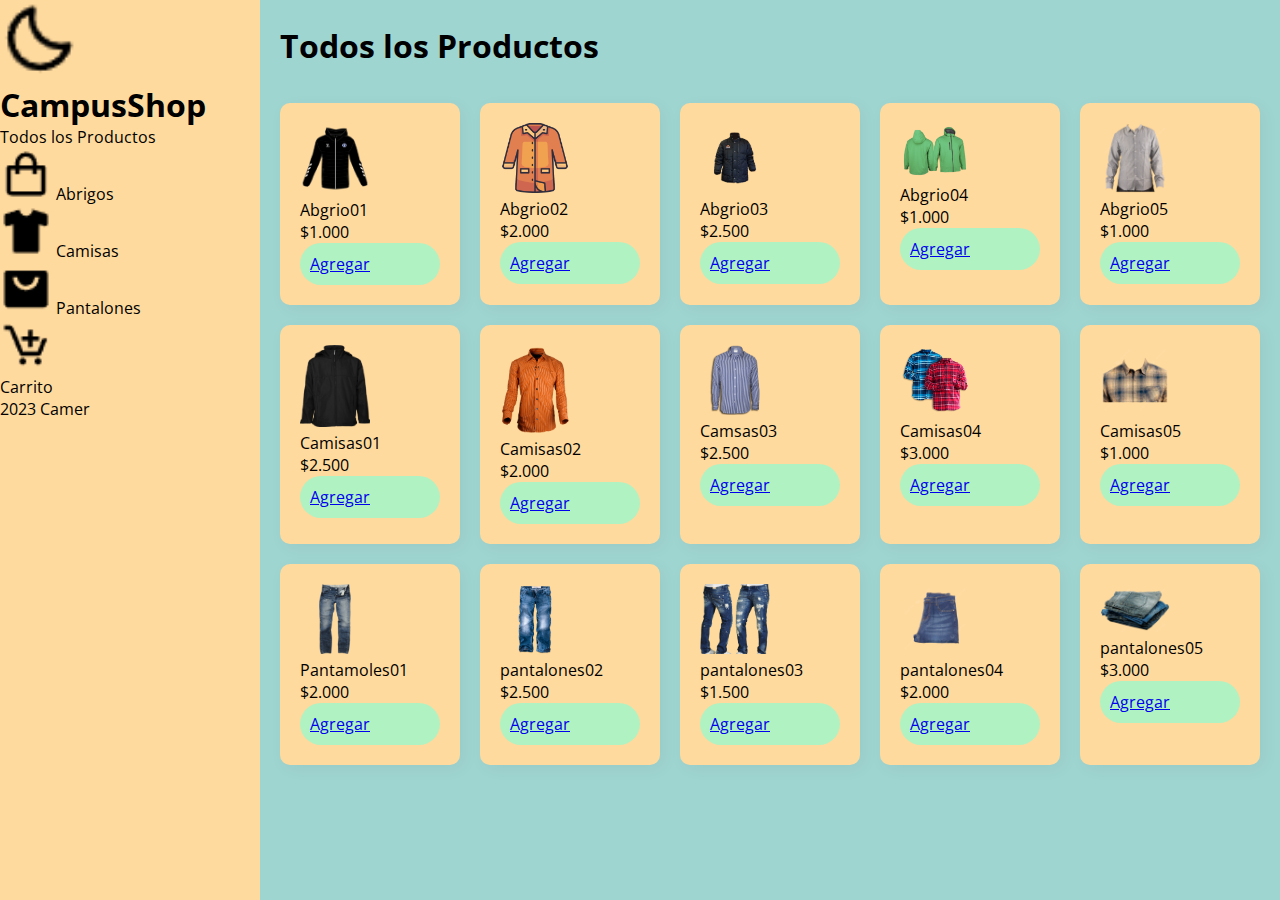
<file: index.html>
<!DOCTYPE html>
<html lang="en">
<head>
    <meta charset="UTF-8">
    <meta name="viewport" content="width=device-width, initial-scale=1.0">
    <link rel="stylesheet" href="./CSS/style.css">
    <link rel="icon" type="image/x-icon" href="./IMG/Tienda.png">
    <title>CampusShop</title>
</head>
<body>
    <section id="sidebar">
        <ul class="side-menu">
            <a  href="./index.html">
                <img class=" " src="./IMG/Moon.png" alt="Abrigos" width="30%"></a>
                <a>
                    <h1>CampusShop</h1>
                </a>
            </a>
            <div>
                <a>Todos los Productos</a>
            </div>
            <a  href="/HTML/Abrigos.html"> 
                <div>
                    <img class=" " src="./IMG/Buzos.png" alt="Abrigos" width="20%"></a>
                    <a>Abrigos</a>
                </div>
            </a>
            <a  href="/HTML/Camisetas.html"> 
                <div>
                    <img class=" " src="./IMG/Camisas.png" alt="Abrigos" width="20%"></a>
                    <a>Camisas</a>
                </div>
            </a>
            <a  href="/HTML/Pantalones.html"> 
                <div>
                    <img class=" " src="./IMG/Pants.png" alt="Abrigos" width="20%"></a>
                    <a>Pantalones</a>
                </div>
            </a>
            <a  href="/HTML/Carritos.html">  
                <div>
                    <div class="carrito-compras">
                        <img class=" " src="./../IMG/Carrito.png" alt="Abrigos" width="20%"></a>
                    </div>
                    <a>Carrito</a>
                </div>
            </a>
            <p>2023 Camer</p>
        </ul>
        
    </section>
    <section id="content">
        <main>
            <h1 class="Title">Todos los Productos</h1>
            <div class="info-data">
                <div class="card">
                    <img class="container " src="./IMG/Abrigo01.png" alt="Abrigos" width="50%"></a>
                    
                        <p class="text">Abgrio01</p>
                        <p class="text">$1.000</p>
                        <div class="buttonContact">
                        <a  href="/HTML/Producto.html"> 
                            <p class="text">Agregar</p>
                        </a>
                    </div>    

                        
                </div>
                <div class="card">
                    <img class=" " src="./IMG/Abrigo02.png" alt="Abrigos" width="50%"></a>
                    <div>
                        <p>Abgrio02</p>
                        <p>$2.000</p>
                        <div class="buttonContact">
                        <a  href="/HTML/Producto.html">
                            <p>Agregar</p>
                        </a>
                        </div>
                    </div>
                </div>
                <div class="card">
                    <img class=" " src="./IMG/Abrigo03.png" alt="Abrigos" width="50%"></a>
                    <div>
                        <p>Abgrio03</p>
                        <p>$2.500</p>
                        <div class="buttonContact">
                        <a  href="/HTML/Producto.html">
                            <p>Agregar</p>
                        </a>                
                        </div>
                    </div>
                </div>
                <div class="card">
                    <img class=" " src="./IMG/Abrigo04.png" alt="Abrigos" width="50%"></a>
                    <div>
                        <p>Abgrio04</p>
                        <p>$1.000</p><div class="buttonContact">
                            <a  href="/HTML/Producto.html">
                            <p>Agregar</p>
                        </a></div>
                        
                    </div>
                </div>
                <div class="card">
                    <img class=" " src="./IMG/Abrigo05.png" alt="Abrigos" width="50%"></a>
                    <div>
                        <p>Abgrio05</p>
                        <p>$1.000</p>
                        <div class="buttonContact"><a  href="/HTML/Producto.html">
                            <p>Agregar</p>
                        </a></div>
                        
                    </div>
                </div>
                <div class="card">
                    <img class=" " src="./IMG/Camisa01.png" alt="Abrigos" width="50%"></a>
                    <div>
                        <p>Camisas01</p>
                        <p>$2.500</p>
                        <div class="buttonContact"><a  href="/HTML/Producto.html">
                            <p>Agregar</p>
                        </a></div>
                        
                    </div>
                </div>
                <div class="card">
                    <img class=" " src="./IMG/Camisa02.png" alt="Abrigos" width="50%"></a>
                    <div>
                        <p>Camisas02</p>
                        <p>$2.000</p>
                        <div class="buttonContact"><a  href="/HTML/Producto.html">
                            <p>Agregar</p>
                        </a></div>
                        
                    </div>
                </div>
                <div class="card">
                    <img class=" " src="./IMG/Camisa03.png" alt="Abrigos" width="50%"></a>
                    <div>
                        <p>Camsas03</p>
                        <p>$2.500</p>
                        <div class="buttonContact"><a  href="/HTML/Producto.html">
                            <p>Agregar</p>
                        </a></div>
                        
                    </div>
                </div>
                <div class="card">
                    <img class=" " src="./IMG/Camisa04.png" alt="Abrigos" width="50%"></a>
                    <div>
                        <p>Camisas04</p>
                        <p>$3.000</p>
                        <div class="buttonContact"><a  href="/HTML/Producto.html">
                            <p>Agregar</p>
                        </a></div>
                        
                    </div>
                </div>
                <div class="card">
                    <img class=" " src="./IMG/Camisa05.png" alt="Abrigos" width="50%"></a>
                    <div>
                        <p>Camisas05</p>
                        <p>$1.000</p>
                        <div class="buttonContact"><a  href="/HTML/Producto.html">
                            <p>Agregar</p>
                        </a></div>
                        
                    </div>
                </div>
                <div class="card">
                    <img class=" " src="./IMG/Pantalon01.png" alt="Abrigos" width="50%"></a>
                    <div>
                        <p>Pantamoles01</p>
                        <p>$2.000</p>
                        <div class="buttonContact"><a  href="/HTML/Producto.html">
                            <p>Agregar</p>
                        </a></div>
                        
                    </div>
                </div>
                <div class="card">
                    <img class=" " src="./IMG/Pantalon02.png" alt="Abrigos" width="50%"></a>
                    <div>
                        <p>pantalones02</p>
                        <p>$2.500</p>
                        <div class="buttonContact"><a  href="/HTML/Producto.html">
                            <p>Agregar</p>
                        </a></div>
                        
                    </div>
                </div>
                <div class="card">
                    <img class=" " src="./IMG/Pantalon03.png" alt="Abrigos" width="50%"></a>
                    <div>
                        <p>pantalones03</p>
                        <p>$1.500</p>
                        <div class="buttonContact"><a  href="/HTML/Producto.html">
                            <p>Agregar</p>
                        </a></div>
                        
                    </div>
                </div>
                <div class="card">
                    <img class=" " src="./IMG/Pantalon04.png" alt="Abrigos" width="50%"></a>
                    <div>
                        <p>pantalones04</p>
                        <p>$2.000</p>
                        <div class="buttonContact"><a  href="/HTML/Producto.html">
                            <p>Agregar</p>
                        </a></div>
                        
                    </div>
                </div>
                <div class="card">
                    <img class=" " src="./IMG/Pantalon05.png" alt="Abrigos" width="50%"></a>
                    <div>
                        <p>pantalones05</p>
                        <p>$3.000</p>
                        <div class="buttonContact"><a  href="/HTML/Producto.html">
                            <p>Agregar</p>
                        </a></div>
                        
                    </div>
                </div>
            </div>
        </main>
    </section>
    

</body>
</html>
</file>
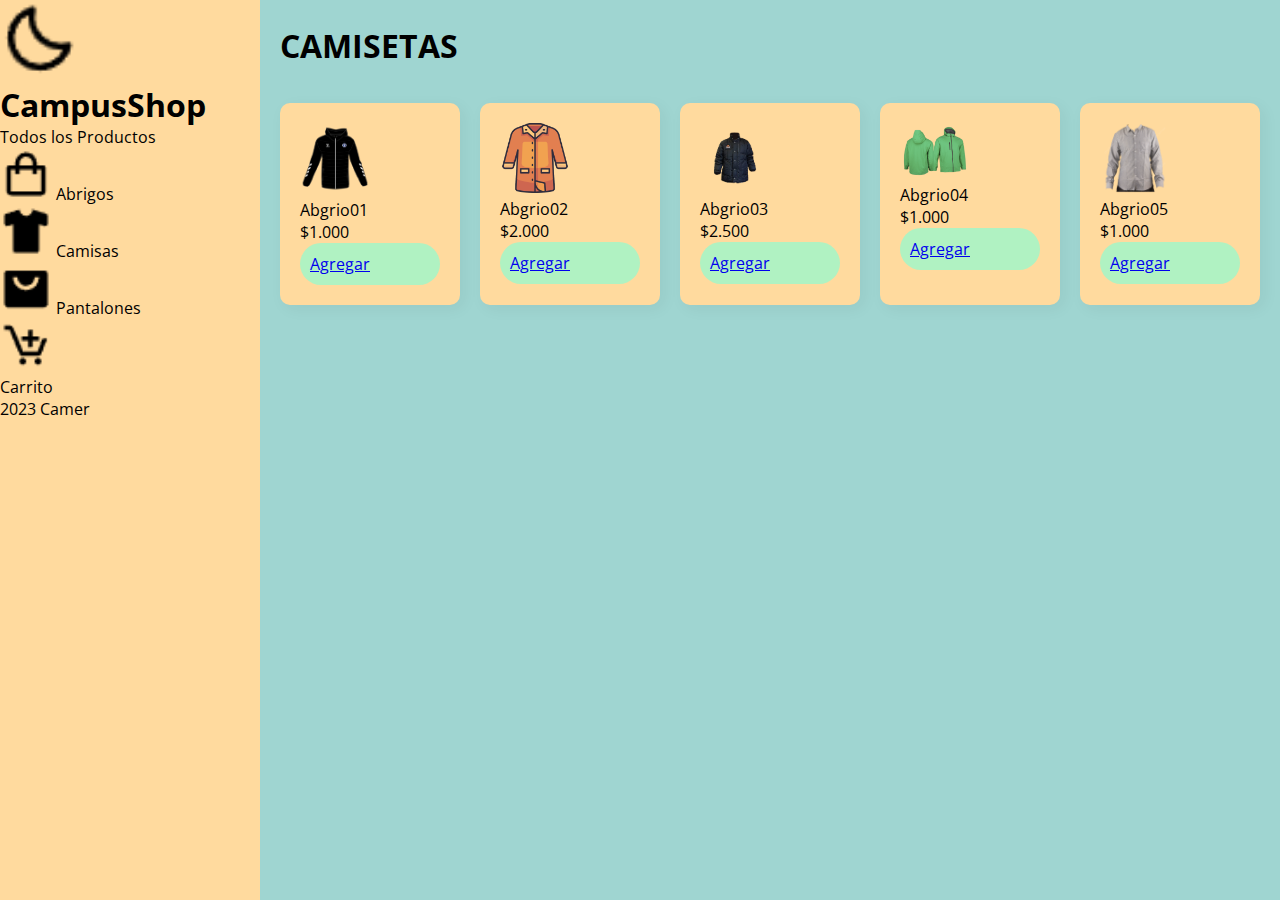
<file: HTML/Abrigos.html>
<!DOCTYPE html>
<html lang="en">
<head>
    <meta charset="UTF-8">
    <meta name="viewport" content="width=device-width, initial-scale=1.0">
    <link rel="stylesheet" href="./../CSS/style.css">
    <link rel="icon" type="image/x-icon" href="./../IMG/Tienda.png">
    <title>Camp Abrigos</title>
</head>
<body>
    <section id="sidebar">
        <ul class="side-menu">
            <a  href="./../index.html">
                <img class=" " src="./../IMG/Moon.png" alt="Abrigos" width="30%"></a>
                <a>
                    <h1>CampusShop</h1>
                </a>
            </a>
            <div>
                <a>Todos los Productos</a>
            </div>
            <a  href="/HTML/Abrigos.html"> 
                <div>
                    <img class=" " src="./../IMG/Buzos.png" alt="Abrigos" width="20%"></a>
                    <a>Abrigos</a>
                </div>
            </a>
            <a  href="/HTML/Camisetas.html"> 
                <div>
                    <img class=" " src="./../IMG/Camisas.png" alt="Abrigos" width="20%"></a>
                    <a>Camisas</a>
                </div>
            </a>
            <a  href="/HTML/Pantalones.html"> 
                <div>
                    <img class=" " src="./../IMG/Pants.png" alt="Abrigos" width="20%"></a>
                    <a>Pantalones</a>
                </div>
            </a>
            <a  href="/HTML/Carritos.html">  
                <div>
                    <div class="carrito-compras">
                        <img class=" " src="./../IMG/Carrito.png" alt="Abrigos" width="20%"></a>
                    </div>
                    <a>Carrito</a>
                </div>
            </a>
            <p>2023 Camer</p>
        </ul>
        
    </section>
    <section id="content">
        <main>
            <h1 class="Title">CAMISETAS</h1>
            <div class="info-data">
                <div class="card">
                    <img class="container " src="./../IMG/Abrigo01.png" alt="Abrigos" width="50%"></a>
                        <p class="text">Abgrio01</p>
                        <p class="text">$1.000</p>
                        <div class="buttonContact">
                            <a  href="/HTML/Producto.html">
                                <p>Agregar</p>
                            </a>
                            </div>
                        
                </div>
                <div class="card">
                    <img class=" " src="./../IMG/Abrigo02.png" alt="Abrigos" width="50%"></a>
                    <div>
                        <p>Abgrio02</p>
                        <p>$2.000</p>
                        <div class="buttonContact">
                            <a  href="/HTML/Producto.html">
                                <p>Agregar</p>
                            </a>
                            </div>
                    </div>
                </div>
                <div class="card">
                    <img class=" " src="./../IMG/Abrigo03.png" alt="Abrigos" width="50%"></a>
                    <div>
                        <p>Abgrio03</p>
                        <p>$2.500</p>
                        <div class="buttonContact">
                            <a  href="/HTML/Producto.html">
                                <p>Agregar</p>
                            </a>
                            </div>                
                    </div>
                </div>
                <div class="card">
                    <img class=" " src="./../IMG/Abrigo04.png" alt="Abrigos" width="50%"></a>
                    <div>
                        <p>Abgrio04</p>
                        <p>$1.000</p>
                        <div class="buttonContact">
                            <a  href="/HTML/Producto.html">
                                <p>Agregar</p>
                            </a>
                            </div>
                    </div>
                </div>
                <div class="card">
                    <img class=" " src="./../IMG/Abrigo05.png" alt="Abrigos" width="50%"></a>
                    <div>
                        <p>Abgrio05</p>
                        <p>$1.000</p>
                        <div class="buttonContact">
                            <a  href="/HTML/Producto.html">
                                <p>Agregar</p>
                            </a>
                            </div>
                    </div>
                </div>
            </div>
        </main>
    </section>
</body>
</html>
</file>
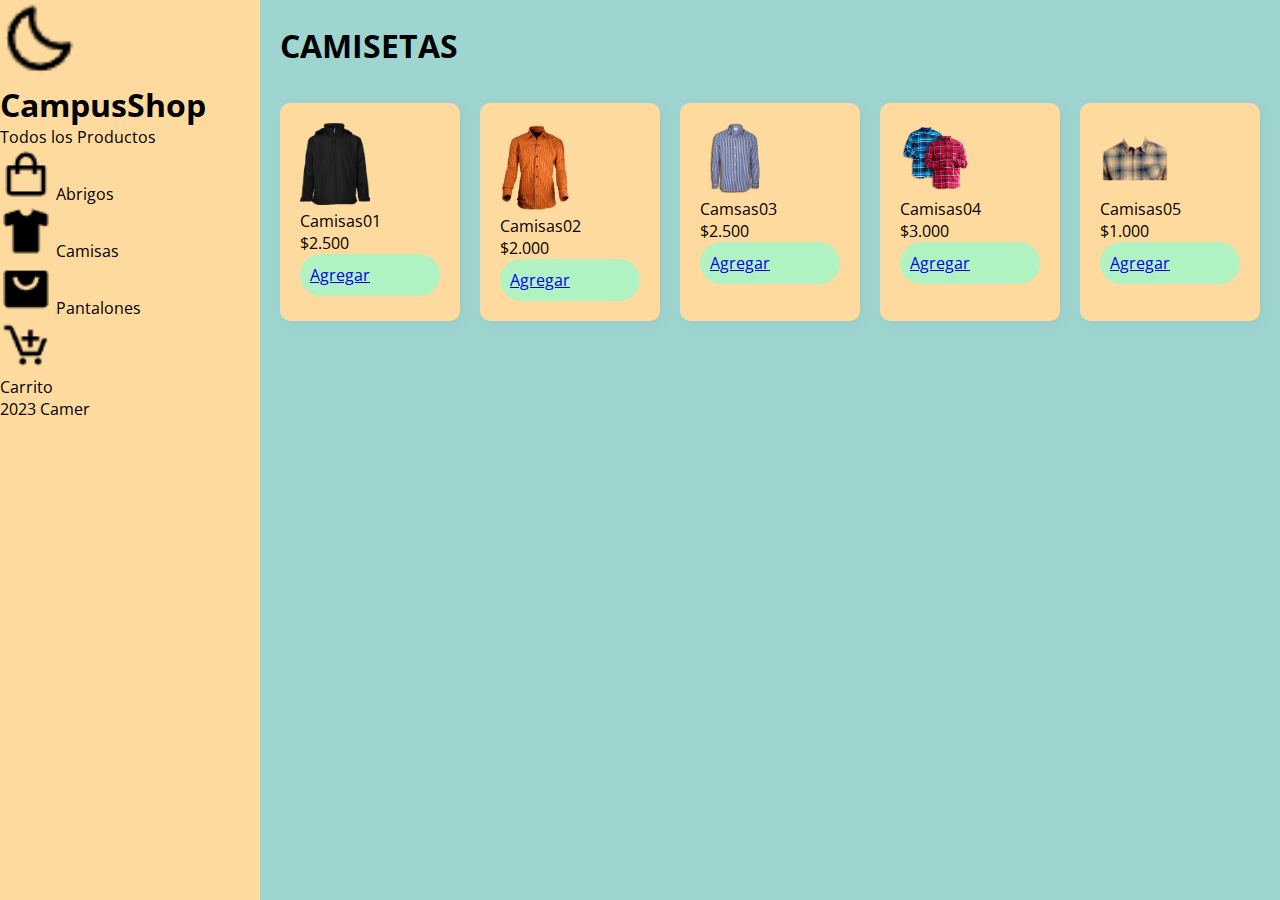
<file: HTML/Camisetas.html>
<!DOCTYPE html>
<html lang="en">
<head>
    <meta charset="UTF-8">
    <meta name="viewport" content="width=device-width, initial-scale=1.0">
    <link rel="stylesheet" href="./../CSS/style.css">
    <link rel="icon" type="image/x-icon" href="./../IMG/Tienda.png">
    <title>Camp Camisetas</title>
</head>
<body>
    <section id="sidebar">
        <ul class="side-menu">
            <a  href="./../index.html">
                <img class=" " src="./../IMG/Moon.png" alt="Abrigos" width="30%"></a>
                <a>
                    <h1>CampusShop</h1>
                </a>
            </a>
            <div>
                <a>Todos los Productos</a>
            </div>
            <a  href="/HTML/Abrigos.html"> 
                <div>
                    <img class=" " src="./../IMG/Buzos.png" alt="Abrigos" width="20%"></a>
                    <a>Abrigos</a>
                </div>
            </a>
            <a  href="/HTML/Camisetas.html"> 
                <div>
                    <img class=" " src="./../IMG/Camisas.png" alt="Abrigos" width="20%"></a>
                    <a>Camisas</a>
                </div>
            </a>
            <a  href="/HTML/Pantalones.html"> 
                <div>
                    <img class=" " src="./../IMG/Pants.png" alt="Abrigos" width="20%"></a>
                    <a>Pantalones</a>
                </div>
            </a>
            <a  href="/HTML/Carritos.html">  
                <div>
                    <div class="carrito-compras">
                        <img class=" " src="./../IMG/Carrito.png" alt="Abrigos" width="20%"></a>
                    </div>
                    <a>Carrito</a>
                </div>
            </a>
            <p>2023 Camer</p>
        </ul>
        
    </section>
    <section id="content">
        <main>
            <h1 class="Title">CAMISETAS</h1>
            <div class="info-data">
                <div class="card">
                    <img class=" " src="./../IMG/Camisa01.png" alt="Abrigos" width="50%"></a>
                    <div>
                        <p>Camisas01</p>
                        <p>$2.500</p>
                        <div class="buttonContact">
                            <a  href="/HTML/Producto.html">
                                <p>Agregar</p>
                            </a>
                            </div>
                    </div>
                </div>
                <div class="card">
                    <img class=" " src="./../IMG/Camisa02.png" alt="Abrigos" width="50%"></a>
                    <div>
                        <p>Camisas02</p>
                        <p>$2.000</p>
                        <div class="buttonContact">
                            <a  href="/HTML/Producto.html">
                                <p>Agregar</p>
                            </a>
                            </div>
                    </div>
                </div>
                <div class="card">
                    <img class=" " src="./../IMG/Camisa03.png" alt="Abrigos" width="50%"></a>
                    <div>
                        <p>Camsas03</p>
                        <p>$2.500</p>
                        <div class="buttonContact">
                            <a  href="/HTML/Producto.html">
                                <p>Agregar</p>
                            </a>
                            </div>
                    </div>
                </div>
                <div class="card">
                    <img class=" " src="./../IMG/Camisa04.png" alt="Abrigos" width="50%"></a>
                    <div>
                        <p>Camisas04</p>
                        <p>$3.000</p>
                        <div class="buttonContact">
                            <a  href="/HTML/Producto.html">
                                <p>Agregar</p>
                            </a>
                            </div>
                    </div>
                </div>
                <div class="card">
                    <img class=" " src="./../IMG/Camisa05.png" alt="Abrigos" width="50%"></a>
                    <div>
                        <p>Camisas05</p>
                        <p>$1.000</p>
                        <div class="buttonContact">
                            <a  href="/HTML/Producto.html">
                                <p>Agregar</p>
                            </a>
                            </div>
                    </div>
                </div>
            </div>
        </main>
    </section>
</body>
</html>
</file>
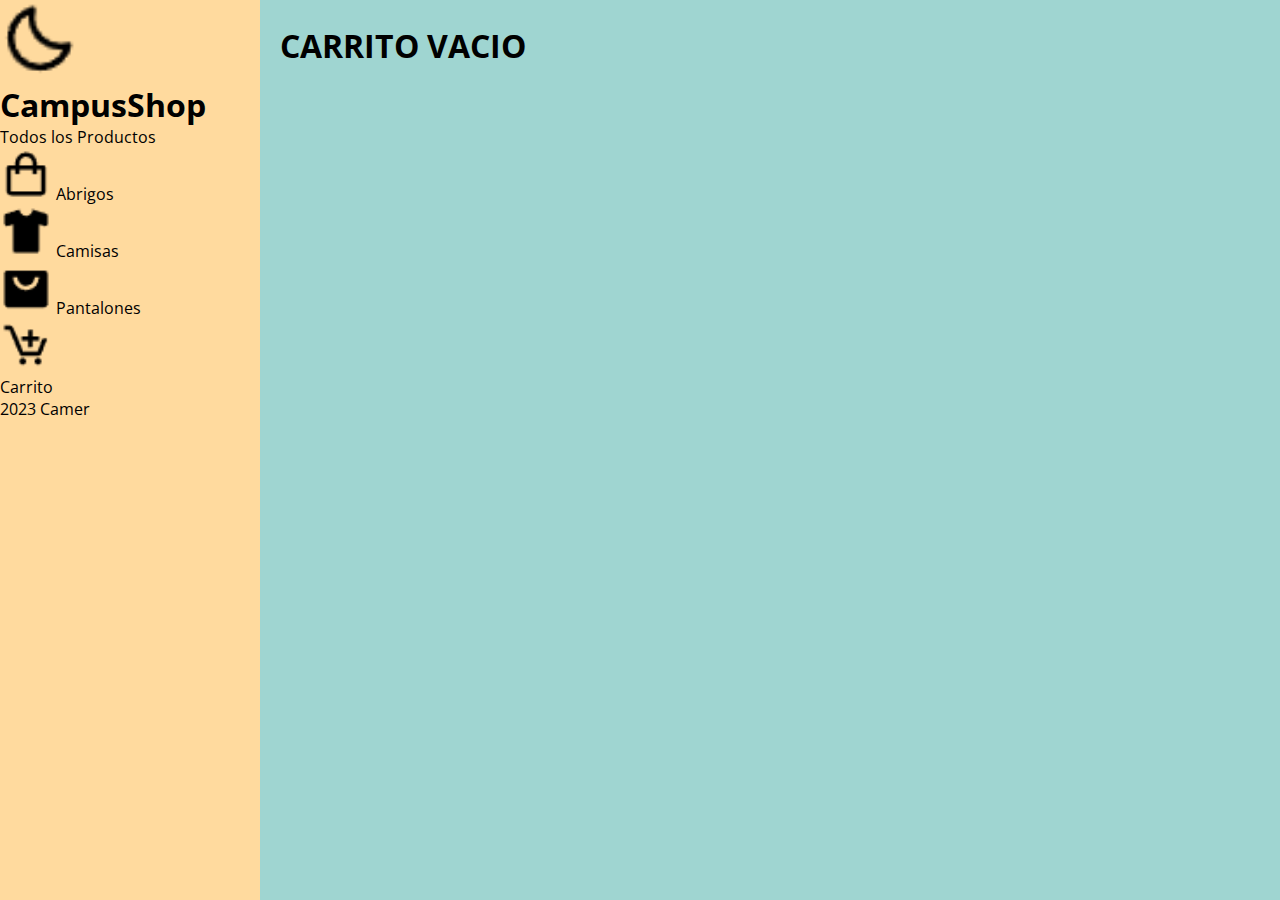
<file: HTML/DontContant.html>
<!DOCTYPE html>
<html lang="en">
<head>
    <meta charset="UTF-8">
    <meta name="viewport" content="width=device-width, initial-scale=1.0">
    <link rel="stylesheet" href="./../CSS/style.css">
    <link rel="icon" type="image/x-icon" href="./../IMG/Tienda.png">
    <title>Camp Carrito</title>
</head>
<body>
    <section id="sidebar">
        <ul class="side-menu">
            <a  href="./../index.html">
                <img class=" " src="./../IMG/Moon.png" alt="Abrigos" width="30%"></a>
                <a>
                    <h1>CampusShop</h1>
                </a>
            </a>
            <div>
                <a>Todos los Productos</a>
            </div>
            <a  href="/HTML/Abrigos.html"> 
                <div>
                    <img class=" " src="./../IMG/Buzos.png" alt="Abrigos" width="20%"></a>
                    <a>Abrigos</a>
                </div>
            </a>
            <a  href="/HTML/Camisetas.html"> 
                <div>
                    <img class=" " src="./../IMG/Camisas.png" alt="Abrigos" width="20%"></a>
                    <a>Camisas</a>
                </div>
            </a>
            <a  href="/HTML/Pantalones.html"> 
                <div>
                    <img class=" " src="./../IMG/Pants.png" alt="Abrigos" width="20%"></a>
                    <a>Pantalones</a>
                </div>
            </a>
            <a  href="/HTML/Carritos.html">  
                <div>
                    <div class="carrito-compras">
                        <img class=" " src="./../IMG/Carrito.png" alt="Abrigos" width="20%"></a>
                    </div>
                    <a>Carrito</a>
                </div>
            </a>
            <p>2023 Camer</p>
        </ul>
        
    </section>
    <section id="content">
        <main>
            <h1 class="Title">CARRITO VACIO</h1>
        </main>
    </section>
</body>
</html>
</file>
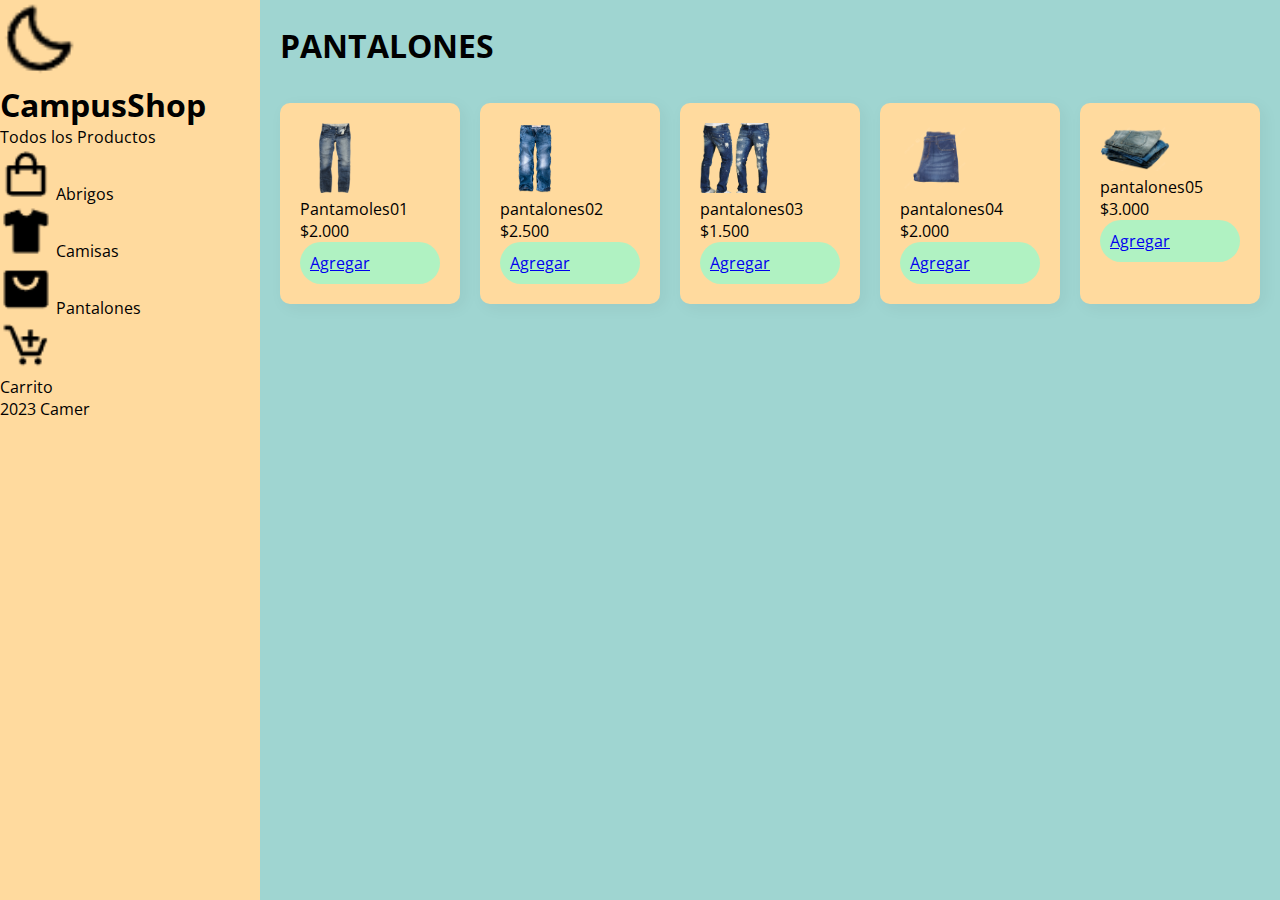
<file: HTML/Pantalones.html>
<!DOCTYPE html>
<html lang="en">
<head>
    <meta charset="UTF-8">
    <meta name="viewport" content="width=device-width, initial-scale=1.0">
    <link rel="stylesheet" href="./../CSS/style.css">
    <link rel="icon" type="image/x-icon" href="./../IMG/Tienda.png">
    <title>Camp Pantalones</title>
</head>
<body>
    <section id="sidebar">
        <ul class="side-menu">
            <a  href="./../index.html">
                <img class=" " src="./../IMG/Moon.png" alt="Abrigos" width="30%"></a>
                <a>
                    <h1>CampusShop</h1>
                </a>
            </a>
            <div>
                <a>Todos los Productos</a>
            </div>
            <a  href="/HTML/Abrigos.html"> 
                <div>
                    <img class=" " src="./../IMG/Buzos.png" alt="Abrigos" width="20%"></a>
                    <a>Abrigos</a>
                </div>
            </a>
            <a  href="/HTML/Camisetas.html"> 
                <div>
                    <img class=" " src="./../IMG/Camisas.png" alt="Abrigos" width="20%"></a>
                    <a>Camisas</a>
                </div>
            </a>
            <a  href="/HTML/Pantalones.html"> 
                <div>
                    <img class=" " src="./../IMG/Pants.png" alt="Abrigos" width="20%"></a>
                    <a>Pantalones</a>
                </div>
            </a>
            <a  href="/HTML/Carritos.html">  
                <div>
                    <div class="carrito-compras">
                        <img class=" " src="./../IMG/Carrito.png" alt="Abrigos" width="20%"></a>
                    </div>
                    <a>Carrito</a>
                </div>
            </a>
            <p>2023 Camer</p>
        </ul>
        
    </section>
    <section id="content">
        <main>
            <h1 class="Title">PANTALONES</h1>
            <div class="info-data">
                <div class="card">
                    <img class=" " src="./../IMG/Pantalon01.png" alt="Abrigos" width="50%"></a>
                    <div>
                        <p>Pantamoles01</p>
                        <p>$2.000</p>
                        <div class="buttonContact">
                            <a  href="/HTML/Producto.html">
                                <p>Agregar</p>
                            </a>
                            </div>
                    </div>
                </div>
                <div class="card">
                    <img class=" " src="./../IMG/Pantalon02.png" alt="Abrigos" width="50%"></a>
                    <div>
                        <p>pantalones02</p>
                        <p>$2.500</p>
                        <div class="buttonContact">
                            <a  href="/HTML/Producto.html">
                                <p>Agregar</p>
                            </a>
                            </div>
                    </div>
                </div>
                <div class="card">
                    <img class=" " src="./../IMG/Pantalon03.png" alt="Abrigos" width="50%"></a>
                    <div>
                        <p>pantalones03</p>
                        <p>$1.500</p>
                        <div class="buttonContact">
                            <a  href="/HTML/Producto.html">
                                <p>Agregar</p>
                            </a>
                            </div>
                    </div>
                </div>
                <div class="card">
                    <img class=" " src="./../IMG/Pantalon04.png" alt="Abrigos" width="50%"></a>
                    <div>
                        <p>pantalones04</p>
                        <p>$2.000</p>
                        <div class="buttonContact">
                            <a  href="/HTML/Producto.html">
                                <p>Agregar</p>
                            </a>
                            </div>
                    </div>
                </div>
                <div class="card">
                    <img class=" " src="./../IMG/Pantalon05.png" alt="Abrigos" width="50%"></a>
                    <div>
                        <p>pantalones05</p>
                        <p>$3.000</p>
                        <div class="buttonContact">
                            <a  href="/HTML/Producto.html">
                                <p>Agregar</p>
                            </a>
                            </div>
                    </div>
                </div>
            </div>
        </main>
    </section>
</body>
</html>
</file>
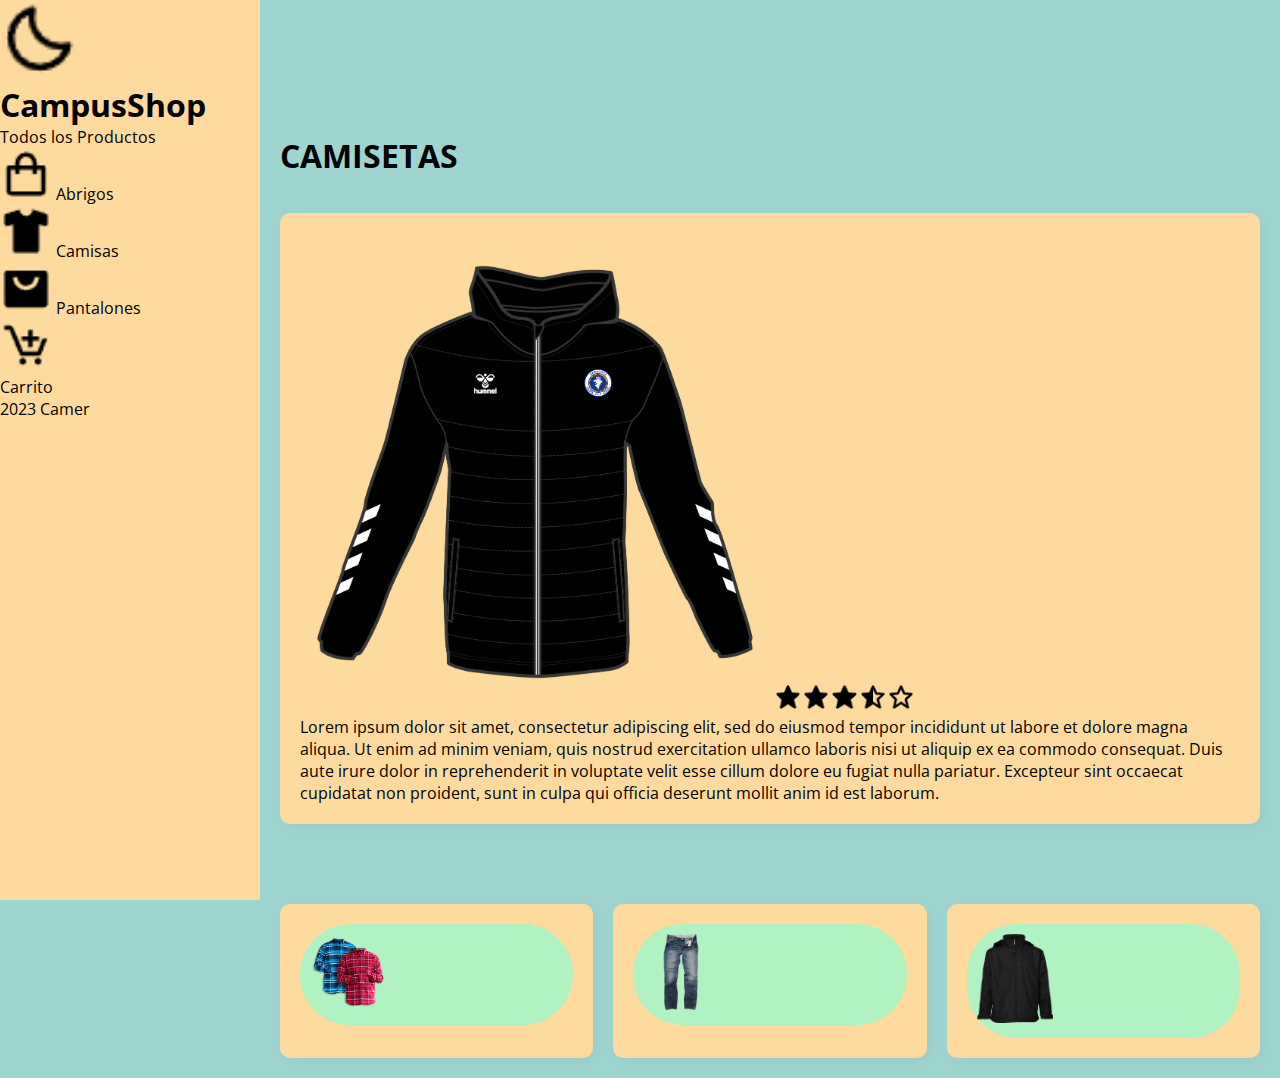
<file: HTML/Producto.html>
<!DOCTYPE html>
<html lang="en">
<head>
    <meta charset="UTF-8">
    <meta name="viewport" content="width=device-width, initial-scale=1.0">
    <link rel="stylesheet" href="./../CSS/style.css">
    <link rel="icon" type="image/x-icon" href="./../IMG/Tienda.png">
    <title>Camp Carrito</title>
</head>
<body>
    <section id="sidebar">
        <ul class="side-menu">
            <a  href="./../index.html">
                <img class=" " src="./../IMG/Moon.png" alt="Abrigos" width="30%"></a>
                <a>
                    <h1>CampusShop</h1>
                </a>
            </a>
            <div>
                <a>Todos los Productos</a>
            </div>
            <a  href="./../HTML/Abrigos.html"> 
                <div>
                    <img class=" " src="./../IMG/Buzos.png" alt="Abrigos" width="20%"></a>
                    <a>Abrigos</a>
                </div>
            </a>
            <a  href="./../HTML/Camisetas.html"> 
                <div>
                    <img class=" " src="./../IMG/Camisas.png" alt="Abrigos" width="20%"></a>
                    <a>Camisas</a>
                </div>
            </a>
            <a  href="./../HTML/Pantalones.html"> 
                <div>
                    <img class=" " src="./../IMG/Pants.png" alt="Abrigos" width="20%"></a>
                    <a>Pantalones</a>
                </div>
            </a>
            <a  href="./../HTML/Carritos.html">  
                <div>
                    <div class="carrito-compras">
                        <img class=" " src="./../IMG/Carrito.png" alt="Abrigos" width="20%"></a>
                    </div>
                    <a>Carrito</a>
                </div>
            </a>
            <p>2023 Camer</p>
        </ul>
        
    </section>
    <main>
        <div >
            
                            
                <p >Abgrio01</p>
                <p >$1.000</p>
                <a  href="/HTML/Producto.html">
                    <p>Agregar</p>
                </a>
        </div>
    </main>

    <section id="content">
        <main>
            <h1 class="Title">CAMISETAS</h1>
            <div class="info-data">
                <div class="card">
                    <img class="container " src="./../IMG/Abrigo01.png" alt="Abrigos" width="50%"></a>
                    <img class=" " src="./../IMG/star.png" alt="Abrigos" width="3%"></a><img class=" " src="./../IMG/star.png" alt="Abrigos" width="3%"></a><img class=" " src="./../IMG/star.png" alt="Abrigos" width="3%"></a><img class=" " src="./../IMG/starhalf.png" alt="Abrigos" width="3%"></a><img class=" " src="./../IMG/nostar.png" alt="Abrigos" width="3%"></a>
                    <P>
                        Lorem ipsum dolor sit amet, consectetur adipiscing elit, sed do eiusmod tempor incididunt ut labore et dolore magna aliqua. 
                        Ut enim ad minim veniam, quis nostrud exercitation ullamco laboris nisi ut aliquip ex ea commodo consequat. 
                        Duis aute irure dolor in reprehenderit in voluptate velit esse cillum dolore eu fugiat nulla pariatur. 
                        Excepteur sint occaecat cupidatat non proident, sunt in culpa qui officia deserunt mollit anim id est laborum.
                    </P>
                </div>
            </div>
        </main>
    </section>
    <section id="content">
        <main>
            <div class="info-data">
    
                <div class="card">
                    <div class="buttonContact">
                        <a  href="/HTML/Producto.html">
                            <img class=" " src="./../IMG/Camisa04.png" alt="Abrigos" width="30%"></a>
                        </a>
                    </div>
                </div>
                <div class="card">
                        <div class="buttonContact">
                            <a  href="/HTML/Producto.html">
                                <img class=" " src="./../IMG/Pantalon01.png" alt="Abrigos" width="30%"></a>
                            </a>
                        </div>
                </div>
                <div class="card">
                    <div class="buttonContact">
                        <a  href="/HTML/Producto.html">
                        <img class=" " src="./../IMG/Camisa01.png" alt="Abrigos" width="30%"></a>
                        </a>
                    </div>
                </div>
            </div>
        </main>
    </section>
</body>
</html>
</file>
<file: CSS/style.css>
@import url('https://fonts.googleapis.com/css2?family=Open+Sans:wght@400;500;600;700&display=swap');

* {
	font-family: 'Open Sans', sans-serif;
	margin: 0;
	padding: 0;
	box-sizing: border-box;
}

:root {
	--grey: #9fd5d1;
	--light: #ffda9e;
}


body {
	background: var(--grey);
	overflow-x: hidden;
}

/* SIDEBAR */
#sidebar {
	position: fixed;
	max-width: 260px;
	width: 100%;
	background: var(--light);
	top: 0;
	left: 0;
	height: 100%;
	overflow-y: auto;
	scrollbar-width: none;
	transition: all .3s ease;
	z-index: 200;
	overflow: scroll;
}

/* CONTENT */
#content {
	position: relative;
	width: calc(100% - 260px);
	left: 260px;
	transition: all .3s ease;
}

/* MAIN */
main {
	width: 100%;
	padding: 24px 20px 20px 20px;
}

main .info-data {
	margin-top: 36px;
	display: grid;
	grid-template-columns: repeat(auto-fit, minmax(150px, 3fr));
	grid-gap: 20px;
}
main .info-data .card {
	padding: 20px;
	border-radius: 10px;
	background: var(--light);
	box-shadow: 4px 4px 16px rgba(0, 0, 0, .05);
}
main .card .head {
	display: flex;
	justify-content: space-between;
	align-items: flex-start;
}
main .card .head p {
	font-size: 14px;
}
/*classes ain*/

.buttonContact{
    padding: 10px;
    background-color: #b0f2c2;
    border-radius: 50px;
    margin: 0 auto;
}
.buttonContact:hover{
    filter: opacity(0.95);
    transform: scale(1.14);
}

@media screen and (max-width: 768px) {
	#content {
		position: relative;
		width: calc(100% - 60px);
		transition: all .3s ease;
	}
}
/*colores usados*/
.other{

    color: #b2e2f2;
    color: #b0f2c2;
}
/*animacion*/
.carrito-compras {
    animation-name: Carrito;
    animation-duration: 3s; 
  }
  

@keyframes Carrito{
    0% {
      transform: translateX(0); 
    }
    50% {
      transform: translateX(200px); 
    }
    100% {
      transform: translateX(0);
    }
  }
</file>
